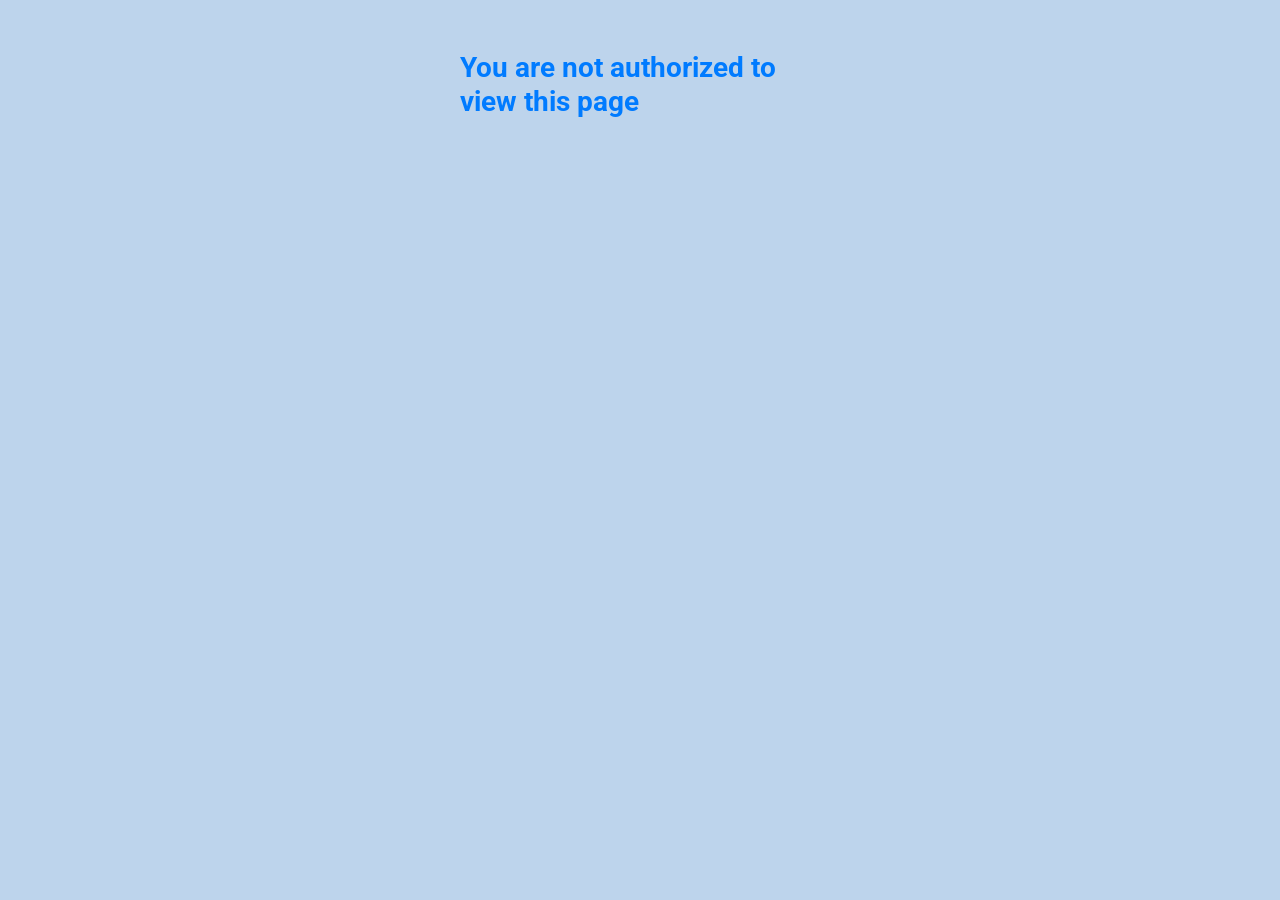
<file: Frontend/activate.html>
<html>
    <head>
        <meta charset="UTF-8">
        <meta name="viewport" content="width=device-width, initial-scale=1.0">
        <title>Activate account</title>
        <link rel="stylesheet" href="https://stackpath.bootstrapcdn.com/bootstrap/4.5.2/css/bootstrap.min.css">
        <link rel="stylesheet" href="styles.css">
    </head>
    <body>
        <div class="login-page d-none" id="resetPageId">
            <div class="form d-none" id="passFormDiv">
              <form id="passFormId">
                <h3 style="margin-bottom: 30px;color:  #007bff;"><b>Activation Successful</b></h3>
                <p class="message">Want to sign in? <a href="login.html">Sign In</a></p>
              </form>
              
            </div>
            <div class="form d-none" id="unauthFormDiv">
              <form id="unauthFormId">
                <h3 style="margin-bottom: 30px;color:  #007bff;"><b>You are not authorized to view this page</b></h3>
              </form>
            </div>
          </div>
    </body>
    <script src="activate.js"></script>
    
    
</html>
</file>
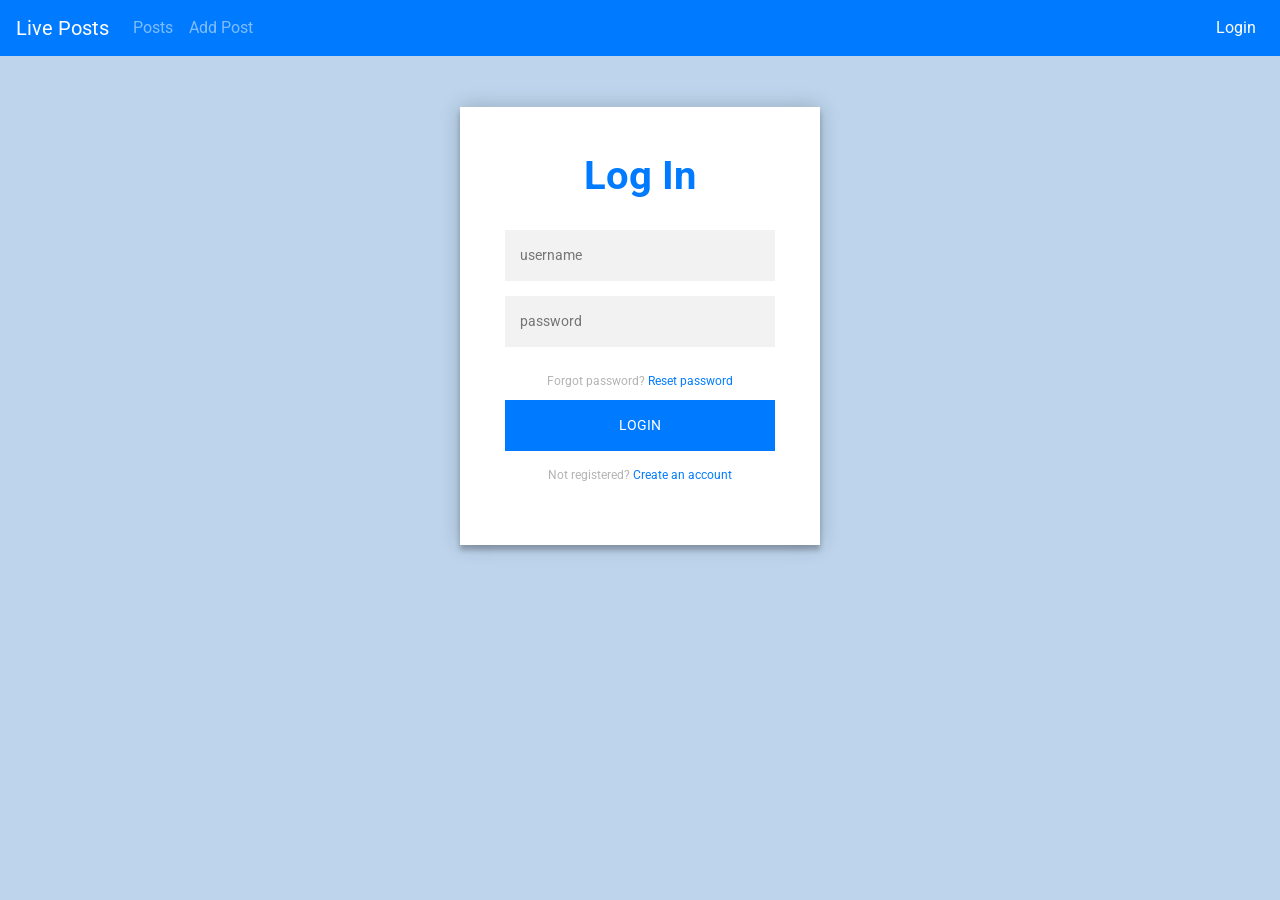
<file: Frontend/login.html>
<html>
    <head>
        <meta charset="UTF-8">
        <meta name="viewport" content="width=device-width, initial-scale=1.0">
        <title>Live Posts</title>
        <link rel="stylesheet" href="https://stackpath.bootstrapcdn.com/bootstrap/4.5.2/css/bootstrap.min.css">
        <link rel="stylesheet" href="styles.css">
    </head>
    <body>
      <nav class="navbar navbar-expand-lg navbar-dark bg-primary">
        <a class="navbar-brand" href="#">Live Posts</a>
        <button class="navbar-toggler" type="button" data-toggle="collapse" data-target="#navbarSupportedContent" aria-controls="navbarSupportedContent" aria-expanded="false" aria-label="Toggle navigation">
          <span class="navbar-toggler-icon"></span>
        </button>
      
        <div class="collapse navbar-collapse" id="navbarSupportedContent">
          <ul class="navbar-nav mr-auto">
            <li class="nav-item">
              <a class="nav-link" href="index.html" >Posts <span class="sr-only">(current)</span></a>
            </li>
            <li class="nav-item">
                <a class="nav-link" href="add_post.html">Add Post <span class="sr-only">(current)</span></a>
            </li>
          </ul>

          <ul class="navbar-nav ml-auto">
            <li class="nav-item active">
              <a class="nav-link">Login</a>
            </li>
          </ul>
        </div>
      </nav>
        <div class="login-page" id="loginPageId">
            <div class="form">
              <form class="d-none" id="registerformId">
                <h1 style="margin-bottom: 30px;color:  #007bff;"><b>Sign Up</b></h1>

                <select name="Role" id="role" required>
                  <option value="">--Select Role--</option>
                  <option value="admin">Admin</option>
                  <option value="user">User</option>
                </select>
                <input type="text" placeholder="email address" id="registerEmaiId" required>
                <input type="password" placeholder="password" id="registerPasswordId" required>
                <button type="submit">create</button>
                <p class="message">Already registered? <a href="#" onclick="onAlreadyRegistered()">Sign In</a></p>
              </form>
              <form class="" id="loginFormId">
                <h1 style="margin-bottom: 30px;color:  #007bff;"><b>Log In</b></h1>
                <input type="text" placeholder="username" id="loginEmailId" required>
                <input type="password" placeholder="password" id="loginPasswordId" required>
                <p class="message" style="margin-top: 10px;">Forgot password? <a href="#" onclick="onResetPassword()">Reset password</a></p>
                <button style="margin-top: 10px;" type="submit">login</button>
                <p class="message">Not registered? <a href="#" onclick="onCreateAccount()">Create an account</a></p>
              </form>
              <form class="d-none" id="resetFormId">
                <h3 style="margin-bottom: 30px;color:  #007bff;"><b>Password Reset</b></h3>
                <input type="text" placeholder="username" id="resetEmailId" required>
                <button style="margin-top: 10px;" type="submit">Reset</button>
                <p class="message">Want to sign in? <a href="#" onclick="onSignIn()">Sign In</a></p>
              </form>
            </div>
          </div>
          <a class="d-none" href="index.html" id="shortenPageLinkId"></a>
    </body>
    <script src="script.js"></script>
    <script src="https://code.jquery.com/jquery-3.5.1.slim.min.js"></script>
    <script src="https://cdn.jsdelivr.net/npm/popper.js@1.16.1/dist/umd/popper.min.js"></script>
    <script src="https://stackpath.bootstrapcdn.com/bootstrap/4.5.2/js/bootstrap.min.js"></script>
    
    
</html>
</file>
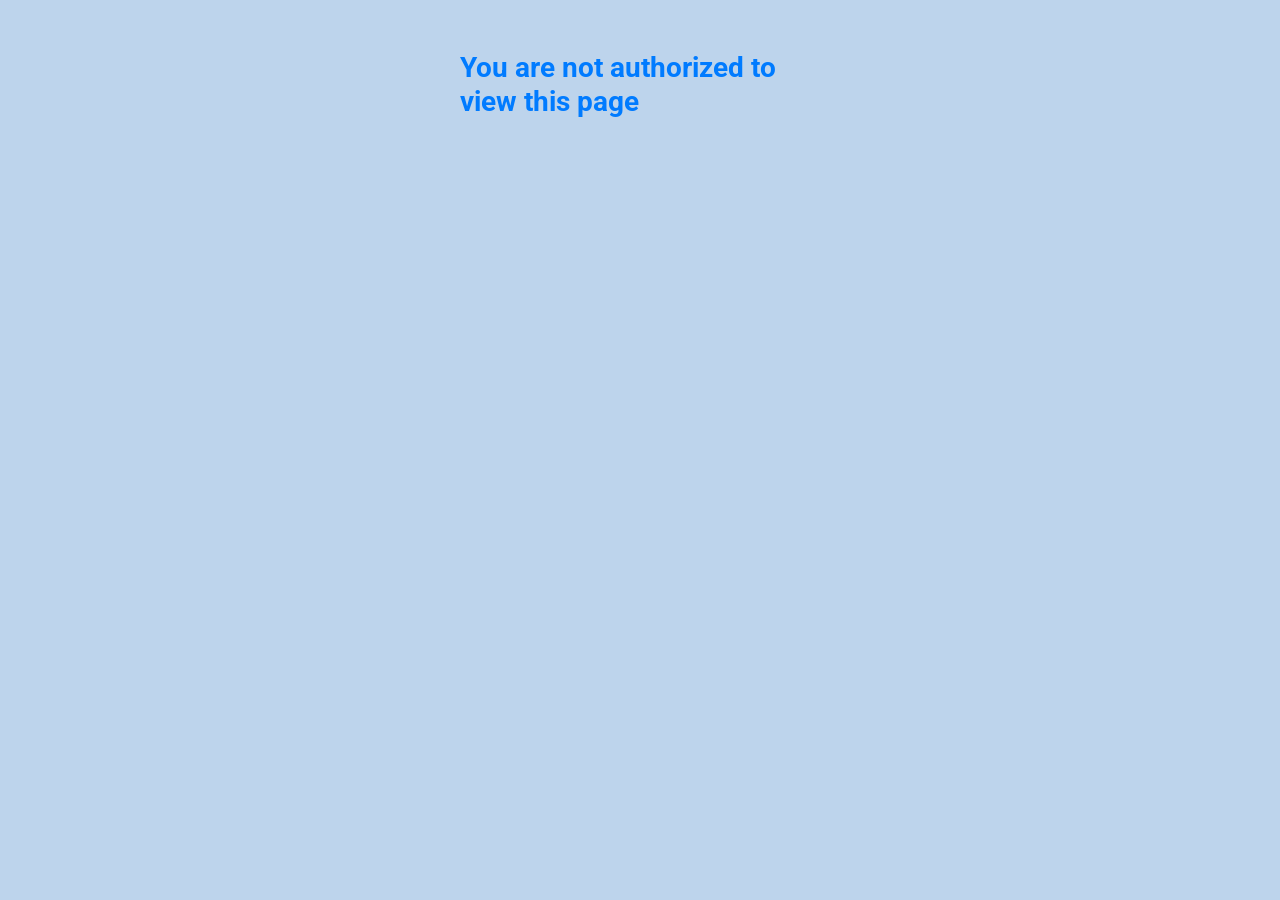
<file: Frontend/reset.html>
<html>
    <head>
        <meta charset="UTF-8">
        <meta name="viewport" content="width=device-width, initial-scale=1.0">
        <title>Password Reset</title>
        <link rel="stylesheet" href="https://stackpath.bootstrapcdn.com/bootstrap/4.5.2/css/bootstrap.min.css">
        <link rel="stylesheet" href="styles.css">
    </head>
    <body>
        <div class="login-page d-none" id="resetPageId">
            <div class="form d-none" id="passFormDiv">
              <form id="passFormId">
                <h3 style="margin-bottom: 30px;color:  #007bff;"><b>Password Reset</b></h3>
                <input type="password" placeholder="password" id="resetPasswordId" required>
                <button type="submit">reset</button>
                <p class="message">Want to sign in? <a href="login.html">Sign In</a></p>
              </form>
              
            </div>
            <div class="form d-none" id="unauthFormDiv">
              <form id="unauthFormId">
                <h3 style="margin-bottom: 30px;color:  #007bff;"><b>You are not authorized to view this page</b></h3>
              </form>
            </div>
          </div>
    </body>
    <script src="reset.js"></script>
    
    
</html>
</file>
<file: Frontend/styles.css>
@import url(https://fonts.googleapis.com/css?family=Roboto:300);

.login-page {
  width: 360px;
  padding: 4% 0 0;
  margin: auto;
}
.form {
  position: relative;
  z-index: 1;
  background: #FFFFFF;
  max-width: 360px;
  margin: 0 auto 50px;
  padding: 45px;
  text-align: center;
  box-shadow: 0 0 20px 0 rgba(0, 0, 0, 0.2), 0 5px 5px 0 rgba(0, 0, 0, 0.24);
}
.form input {
  font-family: "Roboto", sans-serif;
  outline: 0;
  background: #f2f2f2;
  width: 100%;
  border: 0;
  margin: 0 0 15px;
  padding: 15px;
  box-sizing: border-box;
  font-size: 14px;
}

.form select {
  font-family: "Roboto", sans-serif;
  outline: 0;
  background: #f2f2f2;
  width: 100%;
  border: 0;
  margin: 0 0 15px;
  padding: 15px;
  box-sizing: border-box;
  font-size: 14px;
}

.myAlert-bottom{
  position: fixed;
  bottom: 0px;
  right:5%
}

.from remove-display{
  display: none;
}
.form button {
  font-family: "Roboto", sans-serif;
  text-transform: uppercase;
  outline: 0;
  background: #007bff;
  width: 100%;
  border: 0;
  padding: 15px;
  color: #FFFFFF;
  font-size: 14px;
  -webkit-transition: all 0.3 ease;
  transition: all 0.3 ease;
  cursor: pointer;
}
.form button:hover,.form button:active,.form button:focus {
  background: #1b4169;
}
.form .message {
  margin: 15px 0 0;
  color: #b3b3b3;
  font-size: 12px;
}
.form .message a {
  color: #007bff;
  text-decoration: none;
}
.form .register-form {
  display: none;
}
.container {
  position: relative;
  z-index: 1;
  max-width: 300px;
  margin: 0 auto;
}
.container:before, .container:after {
  content: "";
  display: block;
  clear: both;
}
.container .info {
  margin: 50px auto;
  text-align: center;
}
.container .info h1 {
  margin: 0 0 15px;
  padding: 0;
  font-size: 36px;
  font-weight: 300;
  color: #1a1a1a;
}
.container .info span {
  color: #4d4d4d;
  font-size: 12px;
}
.container .info span a {
  color: #000000;
  text-decoration: none;
}
.container .info span .fa {
  color: #EF3B3A;
}
body {
  background-color: #bdd4ec;
  font-family: "Roboto", sans-serif;
  -webkit-font-smoothing: antialiased;
  -moz-osx-font-smoothing: grayscale;      
}
</file>
